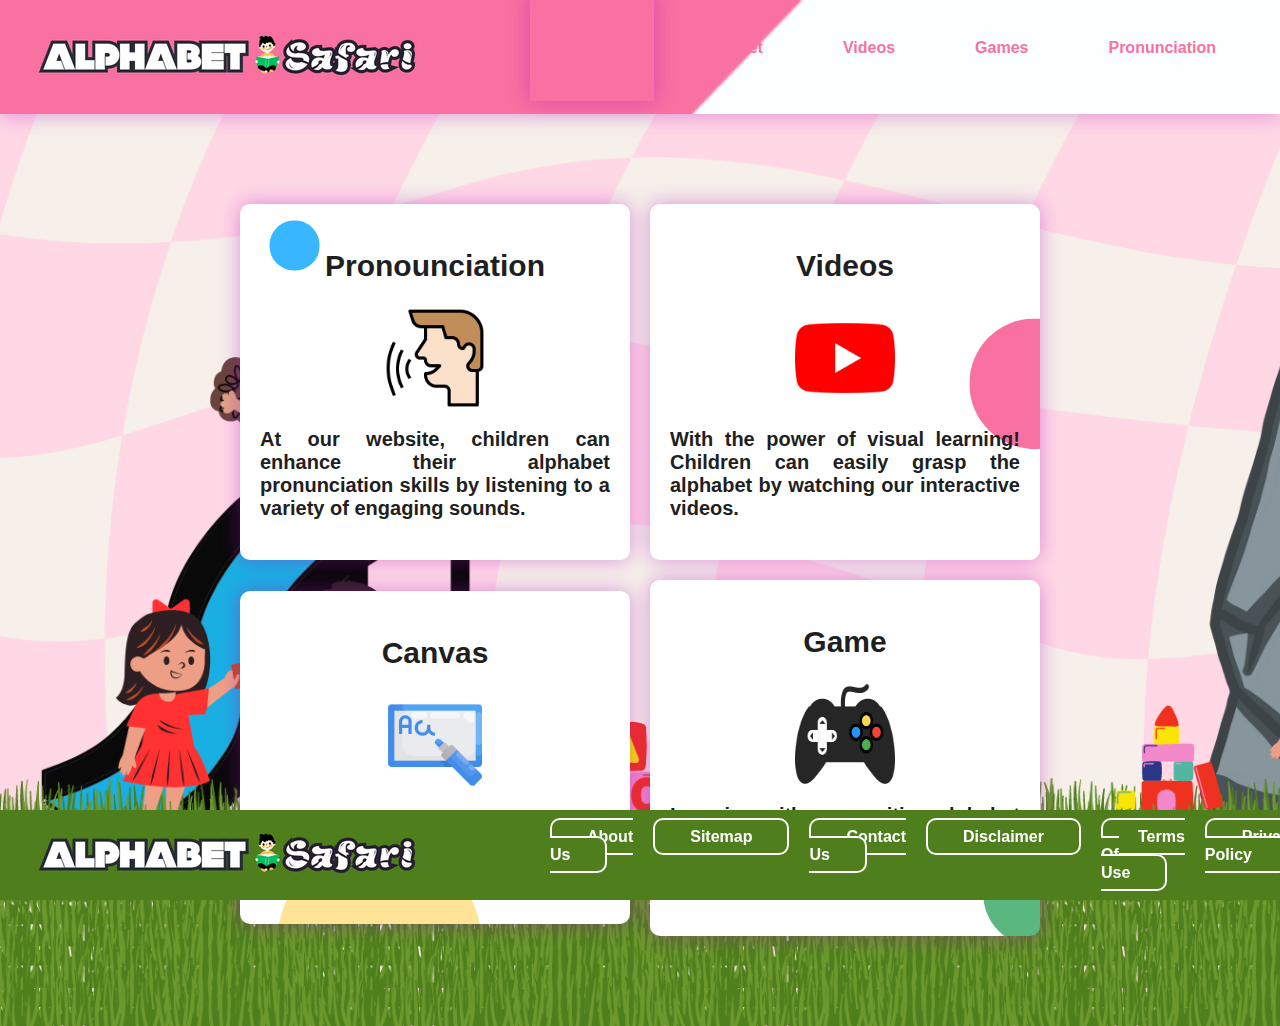
<file: Index.html>
<!DOCTYPE html>
<html>

<head class="skewed-bg">
    <link rel="stylesheet" type="text/css" href="style.css">
    <title>Home | Alphabet SAFARI</title>
    <link rel="shortcut icon" href="favicon.png" type="image/x-icon">
</head>

<body>
    <header>
        <div class="logo">
            <img src="logo.png" alt="Logo">
        </div>
        <nav>
            <ul>
                <li><a class="active" href="/">Home</a></li>
                <li><a href="#">Alphabet</a></li>
                <li><a href="#">Videos</a></li>
                <li><a href="Game.html">Games</a></li>
                <li><a href="#">Pronunciation</a></li>
                <li><a href="Draw.html">Writing</a></li>
                <li><a href="#">About Us</a></li>
                <li><a href="#">Resources</a></li>
                <li><a href="#">Contact</a></li>
            </ul>
        </nav>
    </header>

    <main>
        <div class="cardWrapper">
            <div class="card card1"><a href="Game.html">
                    <div class="centerView">
                        <h2>Pronounciation</h2>
                        <img src="ponounce.png" alt="Logo">
                    </div>

                    <p>At our website, children can enhance their alphabet pronunciation skills by listening to a
                        variety of
                        engaging sounds.</p>
                </a>
            </div>
            <div class="card card2"><a href="Game.html">
                    <div class="centerView">
                        <h2>Videos</h2>
                        <img src="youtube.png" alt="Logo">
                    </div>

                    <p>With the power of visual learning! Children can easily grasp the alphabet by watching
                        our
                        interactive videos.</p>
                </a>
            </div>
            <div class="card card3"><a href="Draw.html">
                    <div class="centerView">
                        <h2>Canvas</h2>
                        <img src="canvas.png" alt="Logo">
                    </div>

                    <p>Let your child's creativity soar! With canvas feature
                        children can practice writing the alphabet.</p>
                </a>
            </div>
            <div class="card card4">
                <a href="Game.html">
                    <div class="centerView">
                        <h2>Game</h2>
                        <img src="game.png" alt="Logo">
                    </div>
                    <p>Learning with our exciting alphabet games! Children can engage in
                        interactive challenges, puzzles, and quizzes. </p>
                </a>
            </div>
        </div>
    </main>

    <footer>
        <div class="logo">
            <img src="logo-footer.png" alt="Logo">
        </div>
        <nav>
            <ul>
                <li><a href="#">About Us</a></li>
                <li><a href="#">Sitemap</a></li>
                <li><a href="#">Contact Us</a></li>
                <li><a href="#">Disclaimer</a></li>
                <li><a href="#">Terms Of Use</a></li>
                <li><a href="#">Privacy Policy</a></li>
            </ul>
        </nav>
        <p>Alphabet SAFARI &copy; 2023 All rights reserved</p>
    </footer>
</body>

</html>
</file>
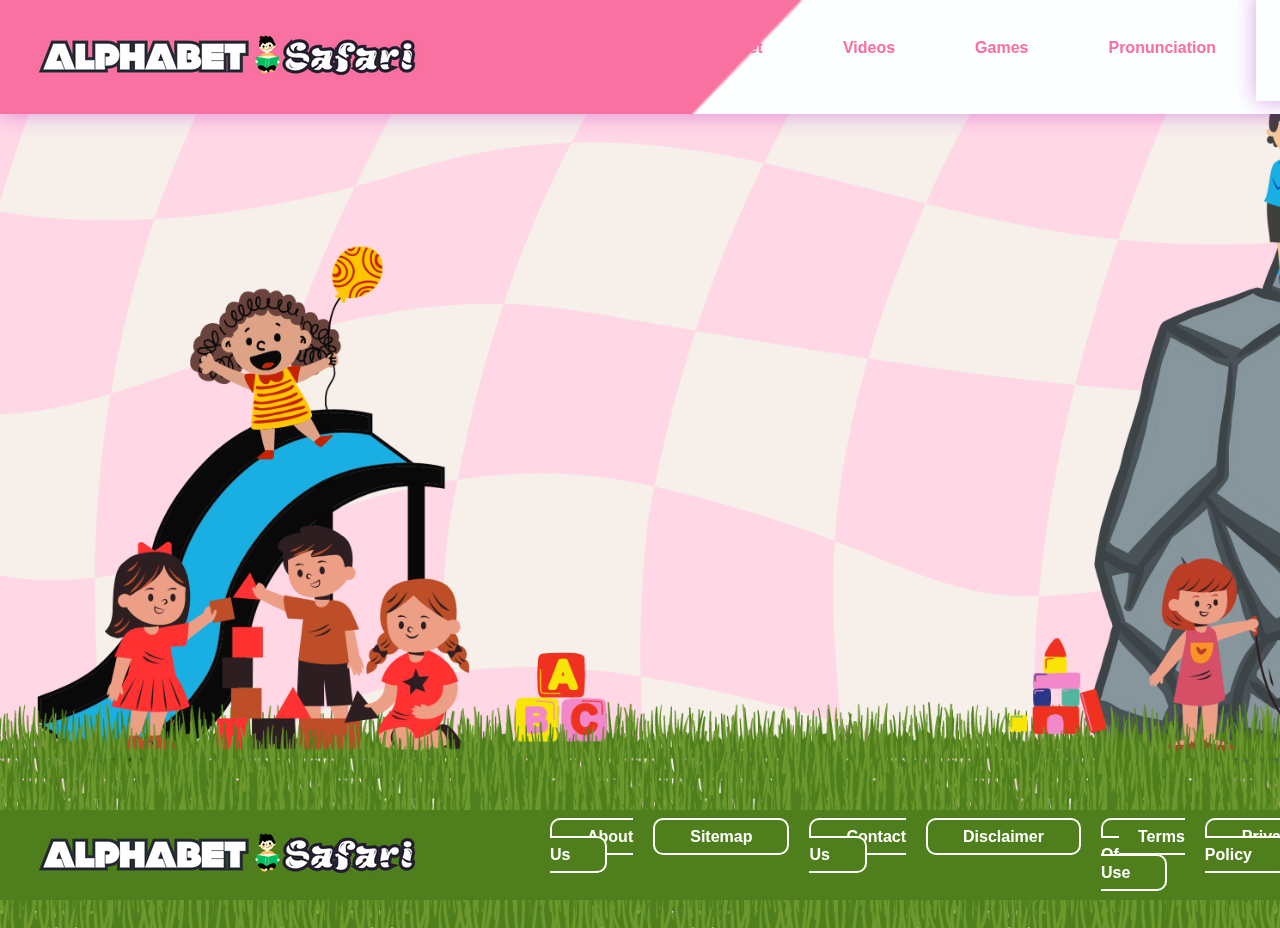
<file: Draw.html>
<!DOCTYPE html>
<html>

<head class="skewed-bg">
    <link rel="stylesheet" type="text/css" href="style.css">
    <title>Home | Alphabet SAFARI</title>
    <link rel="shortcut icon" href="favicon.png" type="image/x-icon">
</head>

<body>
    <header>
        <div class="logo">
            <img src="logo.png" alt="Logo">
        </div>
        <nav>
            <ul>
                <li><a href="/">Home</a></li>
                <li><a href="#">Alphabet</a></li>
                <li><a href="#">Videos</a></li>
                <li><a href="Games.html">Games</a></li>
                <li><a href="#">Pronunciation</a></li>
                <li><a class="active" href="#">Writing</a></li>
                <li><a href="#">About Us</a></li>
                <li><a href="#">Resources</a></li>
                <li><a href="#">Contact</a></li>
            </ul>
        </nav>
    </header>

    <main>
        <iframe class="draw-canvas" src="https://cdn2.kidmons.com/games/paintonline/index.php" frameborder="0"></iframe>
    </main>

    <footer>
        <div class="logo">
            <img src="logo-footer.png" alt="Logo">
        </div>
        <nav>
            <ul>
                <li><a href="#">About Us</a></li>
                <li><a href="#">Sitemap</a></li>
                <li><a href="#">Contact Us</a></li>
                <li><a href="#">Disclaimer</a></li>
                <li><a href="#">Terms Of Use</a></li>
                <li><a href="#">Privacy Policy</a></li>
            </ul>
        </nav>
        <p>Alphabet SAFARI &copy; 2023 All rights reserved</p>
    </footer>
</body>

</html>
</file>
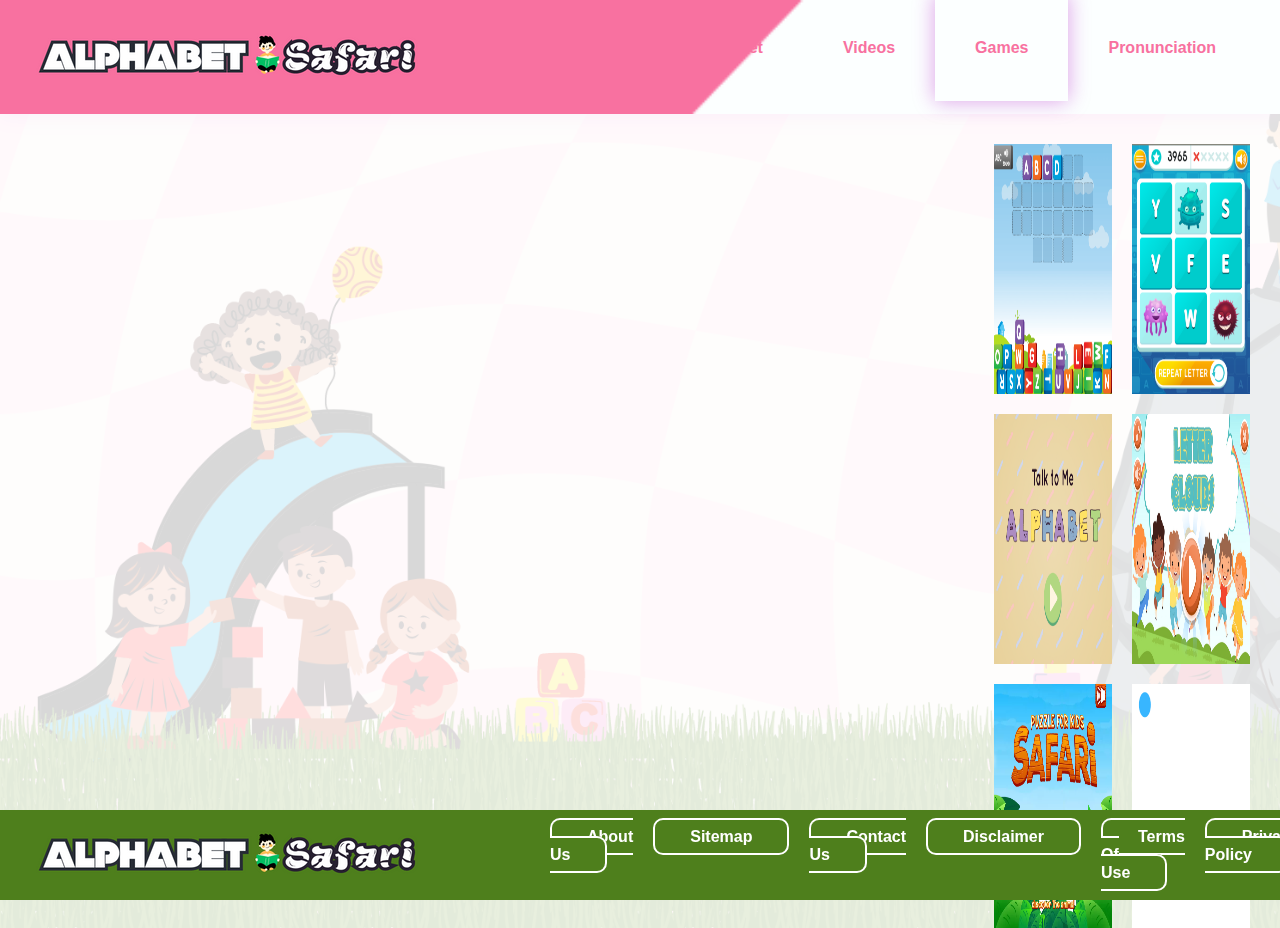
<file: Game.html>
<!DOCTYPE html>
<html>

<head class="skewed-bg">
    <link rel="stylesheet" type="text/css" href="style.css">
    <title>Play-Game | Alphabet SAFARI</title>
    <link rel="shortcut icon" href="favicon.png" type="image/x-icon">
</head>

<body>
    <header>
        <div class="logo">
            <img src="logo.png" alt="Logo">
        </div>
        <nav>
            <ul>
                <li><a href="/">Home</a></li>
                <li><a href="#">Alphabet</a></li>
                <li><a href="#">Videos</a></li>
                <li><a class="active" href="Games.html">Games</a></li>
                <li><a href="#">Pronunciation</a></li>
                <li><a href="Draw.html">Writing</a></li>
                <li><a href="#">About Us</a></li>
                <li><a href="#">Resources</a></li>
                <li><a href="#">Contact</a></li>
            </ul>
        </nav>
    </header>

    <!-- <main>
        <div class="cardWrapper">
            <div class="card card1"><a href="Game.html">
                    <div class="centerView">
                        <h2>Pronounciation</h2>
                        <img src="ponounce.png" alt="Logo">
                    </div>

                    <p>At our website, children can enhance their alphabet pronunciation skills by listening to a
                        variety of
                        engaging sounds.</p>
                </a>
            </div>
            <div class="card card2"><a href="Game.html">
                    <div class="centerView">
                        <h2>Videos</h2>
                        <img src="youtube.png" alt="Logo">
                    </div>

                    <p>With the power of visual learning! Children can easily grasp the alphabet by watching
                        our
                        interactive videos.</p>
                </a>
            </div>
            <div class="card card3"><a href="#">
                    <div class="centerView">
                        <h2>Canvas</h2>
                        <img src="canvas.png" alt="Logo">
                    </div>

                    <p>Let your child's creativity soar! With canvas feature
                        children can practice writing the alphabet.</p>
                </a>
            </div>

            <div class="card card4">
                <a href="Game.html" target="_blank">
                    <div class="centerView">
                        <h2>Game</h2>
                        <img src="game.png" alt="Logo">
                    </div>
                    <p>Learning with our exciting alphabet games! Children can engage in
                        interactive challenges, puzzles, and quizzes. </p>
                </a>
            </div>
        </div>
    </main> -->

    <div class="main-grid-wrapper">
        <div class="grid-container iframe">
            <iframe src="https://www.calculators.org/games/abc-alphabet-game/game.php" frameborder="0"></iframe>
        </div>
        <div class="grid-container sidebar">
            <div class="grid-item">
                <img src="ALPHABETICAL ORDER-game.png" alt="Image 1">
                <div class="overlay">
                    <h3>Alphabetical Order</h3>
                    <p>Lorem ipsum dolor sit amet, consectetur adipiscing elit.</p>
                </div>
            </div>
            <div class="grid-item">
                <img src="ALPHABET BINGO-game.png" alt="Image 2">
                <div class="overlay">
                    <h3>Card 2</h3>
                    <p>Lorem ipsum dolor sit amet, consectetur adipiscing elit.</p>
                </div>
            </div>
            <div class="grid-item">
                <img src="TALK TO ME ALPHABET.png" alt="Image 3">
                <div class="overlay">
                    <h3>Card 3</h3>
                    <p>Lorem ipsum dolor sit amet, consectetur adipiscing elit.</p>
                </div>
            </div>
            <div class="grid-item">
                <img src="Letter Sounds.png" alt="Image 4">
                <div class="overlay">
                    <h3>Card 4</h3>
                    <p>Lorem ipsum dolor sit amet, consectetur adipiscing elit.</p>
                </div>
            </div>
            <div class="grid-item">
                <a href="Puzzle-Safari.html">
                    <img src="puzzle safari.png" alt="Image 5">
                    <div class="overlay">
                        <h3>Puzzle Safari</h3>
                        <p>Lorem ipsum dolor sit amet, consectetur adipiscing elit.</p>
                    </div>
                </a>
            </div>
            <div class="grid-item">
                <img src="card1-bkg.png" alt="Image 6">
                <div class="overlay">
                    <h3>Card 6</h3>
                    <p>Lorem ipsum dolor sit amet, consectetur adipiscing elit.</p>
                </div>
            </div>
            <div class="grid-item">
                <img src="card1-bkg.png" alt="Image 7">
                <div class="overlay">
                    <h3>Card 7</h3>
                    <p>Lorem ipsum dolor sit amet, consectetur adipiscing elit.</p>
                </div>
            </div>
            <div class="grid-item">
                <img src="card1-bkg.png" alt="Image 8">
                <div class="overlay">
                    <h3>Card 8</h3>
                    <p>Lorem ipsum dolor sit amet, consectetur adipiscing elit.</p>
                </div>
            </div>
        </div>
    </div>

    <footer>
        <div class="logo">
            <img src="logo-footer.png" alt="Logo">
        </div>
        <nav>
            <ul>
                <li><a href="#">About Us</a></li>
                <li><a href="#">Sitemap</a></li>
                <li><a href="#">Contact Us</a></li>
                <li><a href="#">Disclaimer</a></li>
                <li><a href="#">Terms Of Use</a></li>
                <li><a href="#">Privacy Policy</a></li>
            </ul>
        </nav>
        <p>Alphabet SAFARI &copy; 2023 All rights reserved</p>
    </footer>
</body>

</html>
</file>
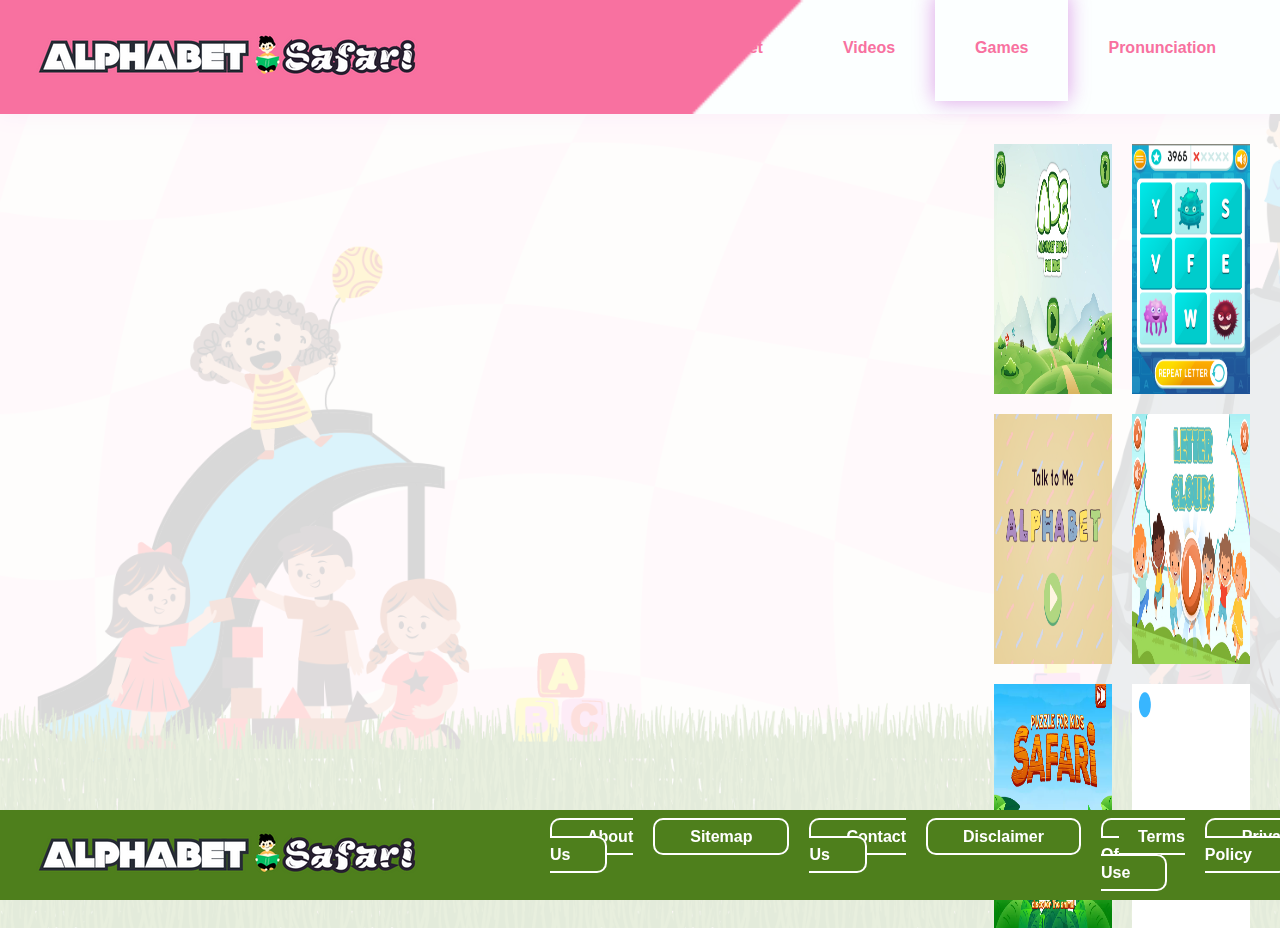
<file: Puzzle-Safari.html>
<!DOCTYPE html>
<html>

<head class="skewed-bg">
    <link rel="stylesheet" type="text/css" href="style.css">
    <title>Play-Game | Alphabet SAFARI</title>
    <link rel="shortcut icon" href="favicon.png" type="image/x-icon">
</head>

<body>
    <header>
        <div class="logo">
            <img src="logo.png" alt="Logo">
        </div>
        <nav>
            <ul>
                <li><a href="/">Home</a></li>
                <li><a href="#">Alphabet</a></li>
                <li><a href="#">Videos</a></li>
                <li><a class="active" href="Games.html">Games</a></li>
                <li><a href="#">Pronunciation</a></li>
                <li><a href="Draw.html">Writing</a></li>
                <li><a href="#">About Us</a></li>
                <li><a href="#">Resources</a></li>
                <li><a href="#">Contact</a></li>
            </ul>
        </nav>
    </header>

    <!-- <main>
        <div class="cardWrapper">
            <div class="card card1"><a href="Game.html">
                    <div class="centerView">
                        <h2>Pronounciation</h2>
                        <img src="ponounce.png" alt="Logo">
                    </div>

                    <p>At our website, children can enhance their alphabet pronunciation skills by listening to a
                        variety of
                        engaging sounds.</p>
                </a>
            </div>
            <div class="card card2"><a href="Game.html">
                    <div class="centerView">
                        <h2>Videos</h2>
                        <img src="youtube.png" alt="Logo">
                    </div>

                    <p>With the power of visual learning! Children can easily grasp the alphabet by watching
                        our
                        interactive videos.</p>
                </a>
            </div>
            <div class="card card3"><a href="#">
                    <div class="centerView">
                        <h2>Canvas</h2>
                        <img src="canvas.png" alt="Logo">
                    </div>

                    <p>Let your child's creativity soar! With canvas feature
                        children can practice writing the alphabet.</p>
                </a>
            </div>

            <div class="card card4">
                <a href="Game.html" target="_blank">
                    <div class="centerView">
                        <h2>Game</h2>
                        <img src="game.png" alt="Logo">
                    </div>
                    <p>Learning with our exciting alphabet games! Children can engage in
                        interactive challenges, puzzles, and quizzes. </p>
                </a>
            </div>
        </div>
    </main> -->

    <div class="main-grid-wrapper">
        <div class="grid-container iframe">
            <iframe src="https://cdn2.kidmons.com/games/puzzleforkidssafari/index.php" frameborder="0"></iframe>
        </div>
        <div class="grid-container sidebar">
            <div class="grid-item">
                <img src="Alphabet basic Game.png" alt="Image 1">
                <div class="overlay">
                    <h3>Alphabetical Order</h3>
                    <p>Lorem ipsum dolor sit amet, consectetur adipiscing elit.</p>
                </div>
            </div>
            <div class="grid-item">
                <img src="ALPHABET BINGO-game.png" alt="Image 2">
                <div class="overlay">
                    <h3>Card 2</h3>
                    <p>Lorem ipsum dolor sit amet, consectetur adipiscing elit.</p>
                </div>
            </div>
            <div class="grid-item">
                <img src="TALK TO ME ALPHABET.png" alt="Image 3">
                <div class="overlay">
                    <h3>Card 3</h3>
                    <p>Lorem ipsum dolor sit amet, consectetur adipiscing elit.</p>
                </div>
            </div>
            <div class="grid-item">
                <img src="Letter Sounds.png" alt="Image 4">
                <div class="overlay">
                    <h3>Card 4</h3>
                    <p>Lorem ipsum dolor sit amet, consectetur adipiscing elit.</p>
                </div>
            </div>
            <div class="grid-item">
                <img src="puzzle safari.png" alt="Image 5">
                <div class="overlay">
                    <h3>Card 5</h3>
                    <p>Lorem ipsum dolor sit amet, consectetur adipiscing elit.</p>
                </div>
            </div>
            <div class="grid-item">
                <img src="card1-bkg.png" alt="Image 6">
                <div class="overlay">
                    <h3>Card 6</h3>
                    <p>Lorem ipsum dolor sit amet, consectetur adipiscing elit.</p>
                </div>
            </div>
            <div class="grid-item">
                <img src="card1-bkg.png" alt="Image 7">
                <div class="overlay">
                    <h3>Card 7</h3>
                    <p>Lorem ipsum dolor sit amet, consectetur adipiscing elit.</p>
                </div>
            </div>
            <div class="grid-item">
                <img src="card1-bkg.png" alt="Image 8">
                <div class="overlay">
                    <h3>Card 8</h3>
                    <p>Lorem ipsum dolor sit amet, consectetur adipiscing elit.</p>
                </div>
            </div>
        </div>
    </div>


    <footer>
        <div class="logo">
            <img src="logo-footer.png" alt="Logo">
        </div>
        <nav>
            <ul>
                <li><a href="#">About Us</a></li>
                <li><a href="#">Sitemap</a></li>
                <li><a href="#">Contact Us</a></li>
                <li><a href="#">Disclaimer</a></li>
                <li><a href="#">Terms Of Use</a></li>
                <li><a href="#">Privacy Policy</a></li>
            </ul>
        </nav>
        <p>Alphabet SAFARI &copy; 2023 All rights reserved</p>
    </footer>
</body>

</html>
</file>
<file: style.css>
body {
    margin: 0;
    padding: 0;
    font-family: Arial, sans-serif;
    background-image: url('background-image.png');
    background-size: cover;
    background-repeat: no-repeat;
}

header {
    display: flex;
    align-items: center;
    justify-content: space-around;
    padding: 20px;
    background-image: url("nav-bkg.png");
    background-repeat: no-repeat;
    background-size: cover;
    box-shadow: 0 0 20px rgba(174, 13, 196, 0.4);
    z-index: 4;
}

.logo img {
    padding: 10px;
    height: 50px;
    width: 450px;
}

nav ul {
    list-style: none;
    display: flex;
    justify-content: space-around;
}

nav ul li a {
    text-decoration: none;
    padding: 45px 40px;
    color: #f871a0;
    box-shadow: 0 0 0px rgba(174, 13, 196, 0.4);
    font-weight: 900;
}

nav ul li a:hover {
    box-shadow: 0 0 20px rgba(174, 13, 196, 0.4);
}

.active {
    text-decoration: none;
    padding: 45px 40px;
    color: #f871a0;
    box-shadow: 0 0 20px rgba(174, 13, 196, 0.4);

}


iframe {
    border: none;
    width: 100%;
    height: 90vh;
    max-height: 90vh;
    z-index: -1;
}

.draw-canvas {
    height: 70vh;
}

/* ********************************* */
.main-grid-wrapper {
    display: grid;
    grid-template-columns: 95% 5%;
    grid-gap: 10px;
    background-color: #ffffffd7;
}

.sidebar {
    right: 0;
    margin: 30px;
    position: fixed;
}

.grid-container.iframe {
    width: 80%;
}

.grid-container.sidebar {
    width: 20%;
    display: grid;
    grid-template-columns: repeat(2, 1fr);
    grid-gap: 20px;
}

.grid-item {
    position: relative;
    overflow: hidden;
    cursor: pointer;
    height: 250px;
}

.grid-item img {
    width: 100%;
    height: 100%;
    transition: transform 0.3s ease;
}

.grid-item:hover img {
    transform: scale(1.1);
}

.overlay {
    position: absolute;
    top: 0;
    left: 0;
    width: 100%;
    height: 100%;
    background-color: rgba(0, 0, 0, 0.7);
    color: #fff;
    display: flex;
    flex-direction: column;
    justify-content: center;
    align-items: center;
    opacity: 0;
    transition: opacity 0.3s ease;
}

.grid-item:hover .overlay {
    opacity: 1;
}

.overlay h3 {
    font-size: 24px;
    margin-bottom: 10px;
}

.overlay p {
    font-size: 16px;
    text-align: center;
}



/* ********************************* */


main {
    margin: 10vh;
}

main a {
    width: 100%;
    text-decoration: none;
    color: rgb(31, 31, 31);
    font-family: 'Gill Sans', 'Gill Sans MT', Calibri, 'Trebuchet MS', sans-serif;
    font-size: 20px;
    font-weight: 800;
}

.cardWrapper {
    display: flex;
    align-items: center;
    justify-content: center;
    gap: 20px;
    max-width: 800px;
    margin: 0 auto;
    flex-wrap: wrap;
}

.card {
    width: 350px;
    display: flex;
    flex-direction: column;
    align-items: center;
    justify-content: center;
    text-align: justify;
    padding: 20px;
    box-shadow: 0 0 20px rgba(174, 13, 196, 0.4);
    transition: box-shadow 0.3s ease-in-out;
    border-radius: 10px;
    cursor: pointer;
}

.card:hover {
    box-shadow: 0 0 80px rgba(126, 0, 143, 0.4);
}

.card1 {
    background-image: url("card1-bkg.png");
}

.card2 {
    background-image: url("card2-bkg.png");
}

.card3 {
    background-image: url("card3-bkg.png");
}

.card4 {
    background-image: url("card4-bkg.png");
}

.card img {
    width: 100px;
    height: 100px;
}

.centerView {
    display: flex;
    flex-direction: column;
    align-items: center;
    justify-content: center;
    margin-bottom: 20px;
}


footer {
    position: fixed;
    left: 0;
    bottom: 0;
    width: 100%;
    display: flex;
    align-items: center;
    justify-content: space-around;
    padding: 0 20px;
    background-color: #4E7F1C;
    bottom: 0;
}

footer p {
    color: white;
    margin: 0;
}

footer nav ul {
    list-style: none;
    display: flex;
}

footer nav ul li {
    margin-left: 20px;
}

footer nav ul li a {
    padding: 8px 35px;
    text-decoration: none;
    color: white;
    background-color: #4E7F1C;
    border: 2px solid white;
    border-radius: 10px;
}

footer nav ul li a:hover {
    box-shadow: 0 0 20px #27420d;
    background-color: white;
    color: #4E7F1C;
}
</file>
